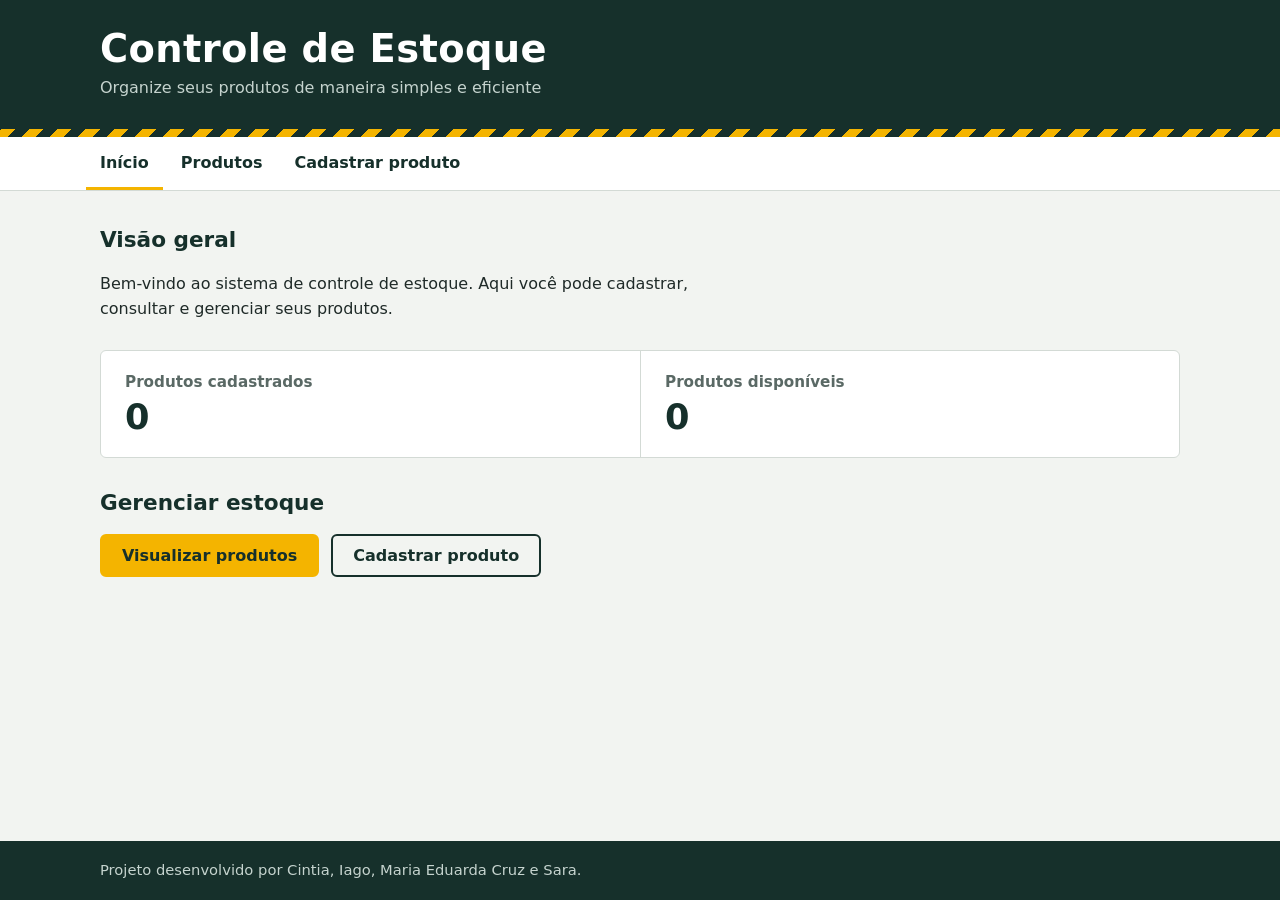
<file: index.html>
<!DOCTYPE html>
<html lang="pt-BR">
<head>
    <meta charset="UTF-8">
    <meta name="viewport" content="width=device-width, initial-scale=1.0">
    <title>Controle de Estoque</title>
    <link rel="stylesheet" href="estilo.css?v=2">
</head>
<body>
    <!--Cabeçalho do site-->
    <header>
        <h1>Controle de Estoque</h1>
        <p>Organize seus produtos de maneira simples e eficiente</p>
    </header>

    <nav aria-label="Principal">
        <a href="index.html" aria-current="page">Início</a>
        <a href="listar.html">Produtos</a>
        <a href="cadastro.html">Cadastrar produto</a>
    </nav>

    <!--Conteúdo principal-->
    <main>
        <section>
            <h2>Visão geral</h2>
            <p>Bem-vindo ao sistema de controle de estoque. Aqui você pode cadastrar, consultar e gerenciar seus produtos.</p>
        </section>

        <!--Informações do estoque-->
        <section class="resumo" aria-label="Resumo do estoque">
            <div class="indicador">
                <h3>Produtos cadastrados</h3>
                <p id="totalProdutos">0</p>
            </div>
            <div class="indicador">
                <h3>Produtos disponíveis</h3>
                <p id="totalUnidades">0</p>
            </div>
        </section>

        <!--Ações principais-->
        <section>
            <h2>Gerenciar estoque</h2>
            <div class="acoes">
                <a href="listar.html" class="botao">Visualizar produtos</a>
                <a href="cadastro.html" class="botao botao-secundario">Cadastrar produto</a>
            </div>
        </section>
    </main>

    <!--Rodapé-->
    <footer>
        <p>Projeto desenvolvido por Cintia, Iago, Maria Eduarda Cruz e Sara.</p>
    </footer>
    <script src="resumo_inicio.js"></script>
</body>
</html>
</file>
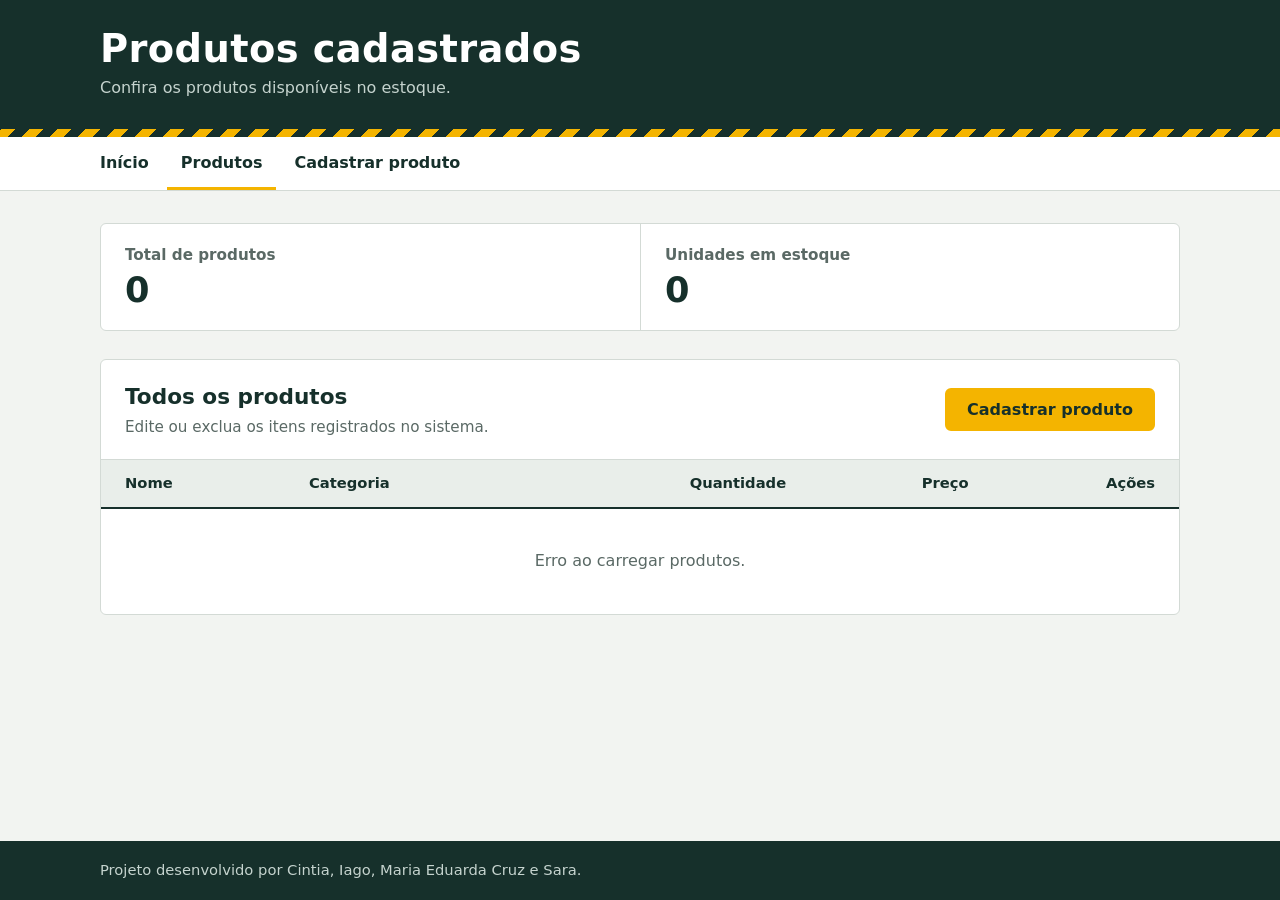
<file: listar.html>
<!DOCTYPE html>
<html lang="pt-BR">
<head>
    <meta charset="UTF-8">
    <meta name="viewport" content="width=device-width, initial-scale=1.0">
    <title>Produtos Cadastrados</title>
   <link rel="stylesheet" href="estilo.css?v=3">
</head>
<body>
    <header>
        <h1>Produtos cadastrados</h1>
        <p>Confira os produtos disponíveis no estoque.</p>
    </header>

    <nav aria-label="Principal">
        <a href="index.html">Início</a>
        <a href="listar.html" aria-current="page">Produtos</a>
        <a href="cadastro.html">Cadastrar produto</a>
    </nav>

    <main>
        <section class="resumo" aria-label="Resumo do estoque">
            <div class="indicador">
                <h3>Total de produtos</h3>
                <p id="totalProdutos">0</p>
            </div>
            <div class="indicador">
                <h3>Unidades em estoque</h3>
                <p id="totalUnidades">0</p>
            </div>
        </section>

        <section class="card-tabela">
            <div class="titulo-tabela">
                <div>
                    <h2>Todos os produtos</h2>
                    <p>Edite ou exclua os itens registrados no sistema.</p>
                </div>
                <a href="cadastro.html" class="botao">Cadastrar produto</a>
            </div>

            <div class="tabela-responsiva">
                <table>
                    <thead>
                        <tr>
                            <th>Nome</th>
                            <th>Categoria</th>
                            <th>Quantidade</th>
                            <th>Preço</th>
                            <th>Ações</th>
                        </tr>
                    </thead>

                    <tbody id="listaProdutos">
                        <!-- Os produtos serão adicionados pelo JavaScript -->
                    </tbody>
                </table>
            </div>
        </section>
    </main>

    <footer>
        <p>Projeto desenvolvido por Cintia, Iago, Maria Eduarda Cruz e Sara.</p>
    </footer>

    <script src="listar.js"></script>
</body>
</html>
</file>
<file: estilo.css>
/* CONTROLE DE ESTOQUE - INTERFACE
   Este arquivo mexe só na aparência. Os ids, os nomes dos campos e as
   classes usadas pelos arquivos .js (botao-editar, botao-excluir) continuam
   iguais, então o cadastro, a listagem e o localStorage não são afetados. */

:root {
    --tinta: #16302b;
    --papel: #f2f4f1;
    --superficie: #ffffff;
    --linha: #d3dad5;
    --texto: #1f2a28;
    --mudo: #5a6965;
    --alerta: #f4b400;
    --alerta-escuro: #d99f00;
    --perigo: #b42318;
    --raio: 6px;
    --margem: max(20px, calc((100% - 1080px) / 2));
    --fonte-titulo: "Bahnschrift", "Arial Narrow", "Segoe UI", system-ui, sans-serif;
    --fonte-texto: "Segoe UI", system-ui, -apple-system, Roboto, Arial, sans-serif;
}

* {
    box-sizing: border-box;
}

body {
    display: flex;
    flex-direction: column;
    min-height: 100vh;
    margin: 0;
    font-family: var(--fonte-texto);
    color: var(--texto);
    background: var(--papel);
    line-height: 1.55;
}

/* CABEÇALHO E NAVEGAÇÃO */

header {
    position: relative;
    padding: 28px var(--margem) 36px;
    color: #ffffff;
    background: var(--tinta);
}

/* faixa de sinalização, como a de piso de armazém */
header::after {
    content: "";
    position: absolute;
    left: 0;
    right: 0;
    bottom: 0;
    height: 8px;
    background: repeating-linear-gradient(
        -45deg,
        var(--alerta) 0 10px,
        var(--tinta) 10px 20px
    );
}

header h1 {
    margin: 0;
    font-family: var(--fonte-titulo);
    font-size: clamp(1.7rem, 4vw, 2.4rem);
    font-weight: 600;
    letter-spacing: 0.01em;
    line-height: 1.1;
}

header p {
    margin: 6px 0 0;
    color: #c5d3ce;
}

nav {
    display: flex;
    flex-wrap: wrap;
    gap: 4px;
    padding: 0 var(--margem) 0 calc(var(--margem) - 14px);
    background: var(--superficie);
    border-bottom: 1px solid var(--linha);
}

nav a {
    padding: 14px 14px 11px;
    color: var(--tinta);
    font-weight: 600;
    text-decoration: none;
    border-bottom: 3px solid transparent;
}

nav a:hover {
    background: #eef2ef;
}

nav a[aria-current="page"] {
    border-bottom-color: var(--alerta);
}

/* CONTEÚDO */

main {
    flex: 1;
    width: min(1080px, 100% - 40px);
    margin: 32px auto 0;
}

main > section + section {
    margin-top: 28px;
}

main p {
    max-width: 65ch;
}

h2 {
    margin: 0 0 8px;
    font-family: var(--fonte-titulo);
    font-size: 1.35rem;
    font-weight: 600;
    color: var(--tinta);
}

/* INDICADORES */

.resumo {
    display: grid;
    grid-template-columns: repeat(2, 1fr);
    overflow: hidden;
    background: var(--superficie);
    border: 1px solid var(--linha);
    border-radius: var(--raio);
}

.indicador {
    padding: 20px 24px;
}

.indicador + .indicador {
    border-left: 1px solid var(--linha);
}

.indicador h3 {
    margin: 0;
    font-size: 0.95rem;
    font-weight: 600;
    color: var(--mudo);
}

.indicador p {
    margin: 4px 0 0;
    font-family: var(--fonte-titulo);
    font-size: 2.2rem;
    font-weight: 600;
    line-height: 1.1;
    color: var(--tinta);
    font-variant-numeric: tabular-nums;
}

/* BOTÕES */

.acoes {
    display: flex;
    flex-wrap: wrap;
    gap: 12px;
    margin-top: 14px;
}

.botao {
    display: inline-flex;
    align-items: center;
    justify-content: center;
    padding: 10px 20px;
    font: 600 1rem var(--fonte-texto);
    color: var(--tinta);
    background: var(--alerta);
    border: 2px solid var(--alerta);
    border-radius: var(--raio);
    text-decoration: none;
    cursor: pointer;
    transition: background-color 0.15s, border-color 0.15s, color 0.15s;
}

.botao:hover {
    background: var(--alerta-escuro);
    border-color: var(--alerta-escuro);
}

.botao-secundario {
    color: var(--tinta);
    background: transparent;
    border-color: var(--tinta);
}

.botao-secundario:hover {
    color: #ffffff;
    background: var(--tinta);
    border-color: var(--tinta);
}

a:focus-visible,
button:focus-visible {
    outline: 3px solid var(--tinta);
    outline-offset: 2px;
}

/* FORMULÁRIO DE CADASTRO */

.formulario {
    display: grid;
    grid-template-columns: repeat(6, 1fr);
    gap: 18px 16px;
    max-width: 640px;
    margin-top: 18px;
    padding: 28px;
    background: var(--superficie);
    border: 1px solid var(--linha);
    border-radius: var(--raio);
}

.campo {
    display: flex;
    flex-direction: column;
    gap: 6px;
    grid-column: span 6;
}

.campo-meio {
    grid-column: span 3;
}

.campo label {
    font-size: 0.95rem;
    font-weight: 600;
    color: var(--tinta);
}

.campo input {
    width: 100%;
    padding: 11px 12px;
    font: inherit;
    color: var(--texto);
    background: #ffffff;
    border: 1px solid #aeb9b4;
    border-radius: var(--raio);
}

.campo input::placeholder {
    color: #78857f;
}

.campo input:focus {
    outline: 2px solid transparent;
    border-color: var(--tinta);
    box-shadow: 0 0 0 3px rgba(244, 180, 0, 0.55);
}

.acoes-form {
    display: flex;
    flex-wrap: wrap;
    gap: 12px;
    grid-column: 1 / -1;
    margin-top: 6px;
}

/* LISTAGEM */

.card-tabela {
    overflow: hidden;
    background: var(--superficie);
    border: 1px solid var(--linha);
    border-radius: var(--raio);
}

.titulo-tabela {
    display: flex;
    flex-wrap: wrap;
    align-items: center;
    justify-content: space-between;
    gap: 12px 20px;
    padding: 20px 24px;
    border-bottom: 1px solid var(--linha);
}

.titulo-tabela h2 {
    margin: 0;
}

.titulo-tabela p {
    margin: 2px 0 0;
    font-size: 0.95rem;
    color: var(--mudo);
}

.tabela-responsiva {
    width: 100%;
    overflow-x: auto;
}

table {
    width: 100%;
    min-width: 600px;
    border-collapse: collapse;
    text-align: left;
}

th {
    padding: 12px 24px;
    font-size: 0.92rem;
    font-weight: 600;
    color: var(--tinta);
    background: #e9eeea;
    border-bottom: 2px solid var(--tinta);
    white-space: nowrap;
}

td {
    padding: 14px 24px;
    border-bottom: 1px solid var(--linha);
}

tbody tr:last-child td {
    border-bottom: 0;
}

tbody tr:hover {
    background: #f6f8f5;
}

/* quantidade e preço alinhados à direita, ações no canto */
th:nth-child(3),
td:nth-child(3),
th:nth-child(4),
td:nth-child(4) {
    text-align: right;
    font-variant-numeric: tabular-nums;
}

th:last-child,
td:last-child {
    text-align: right;
    white-space: nowrap;
}

/* mensagem de lista vazia */
tbody td[colspan] {
    padding: 40px 24px;
    text-align: center;
    color: var(--mudo);
}

.botao-editar,
.botao-excluir {
    padding: 6px 12px;
    font: 600 0.9rem var(--fonte-texto);
    background: transparent;
    border: 1.5px solid;
    border-radius: 5px;
    cursor: pointer;
    transition: background-color 0.15s, color 0.15s;
}

.botao-editar {
    margin-right: 4px;
    color: var(--tinta);
    border-color: var(--tinta);
}

.botao-editar:hover {
    color: #ffffff;
    background: var(--tinta);
}

.botao-excluir {
    color: var(--perigo);
    border-color: var(--perigo);
}

.botao-excluir:hover {
    color: #ffffff;
    background: var(--perigo);
}

/* RODAPÉ */

footer {
    margin-top: 48px;
    padding: 18px var(--margem);
    font-size: 0.92rem;
    color: #c5d3ce;
    background: var(--tinta);
}

footer p {
    margin: 0;
}

/* TELAS PEQUENAS */

@media (max-width: 640px) {
    header {
        padding-bottom: 32px;
    }

    .resumo {
        grid-template-columns: 1fr;
    }

    .indicador + .indicador {
        border-left: 0;
        border-top: 1px solid var(--linha);
    }

    .formulario {
        padding: 20px;
    }

    .campo-meio {
        grid-column: span 6;
    }

    .titulo-tabela {
        padding: 16px;
    }

    th,
    td {
        padding: 10px 14px;
    }
}

@media (prefers-reduced-motion: reduce) {
    * {
        transition: none !important;
    }
}
</file>
